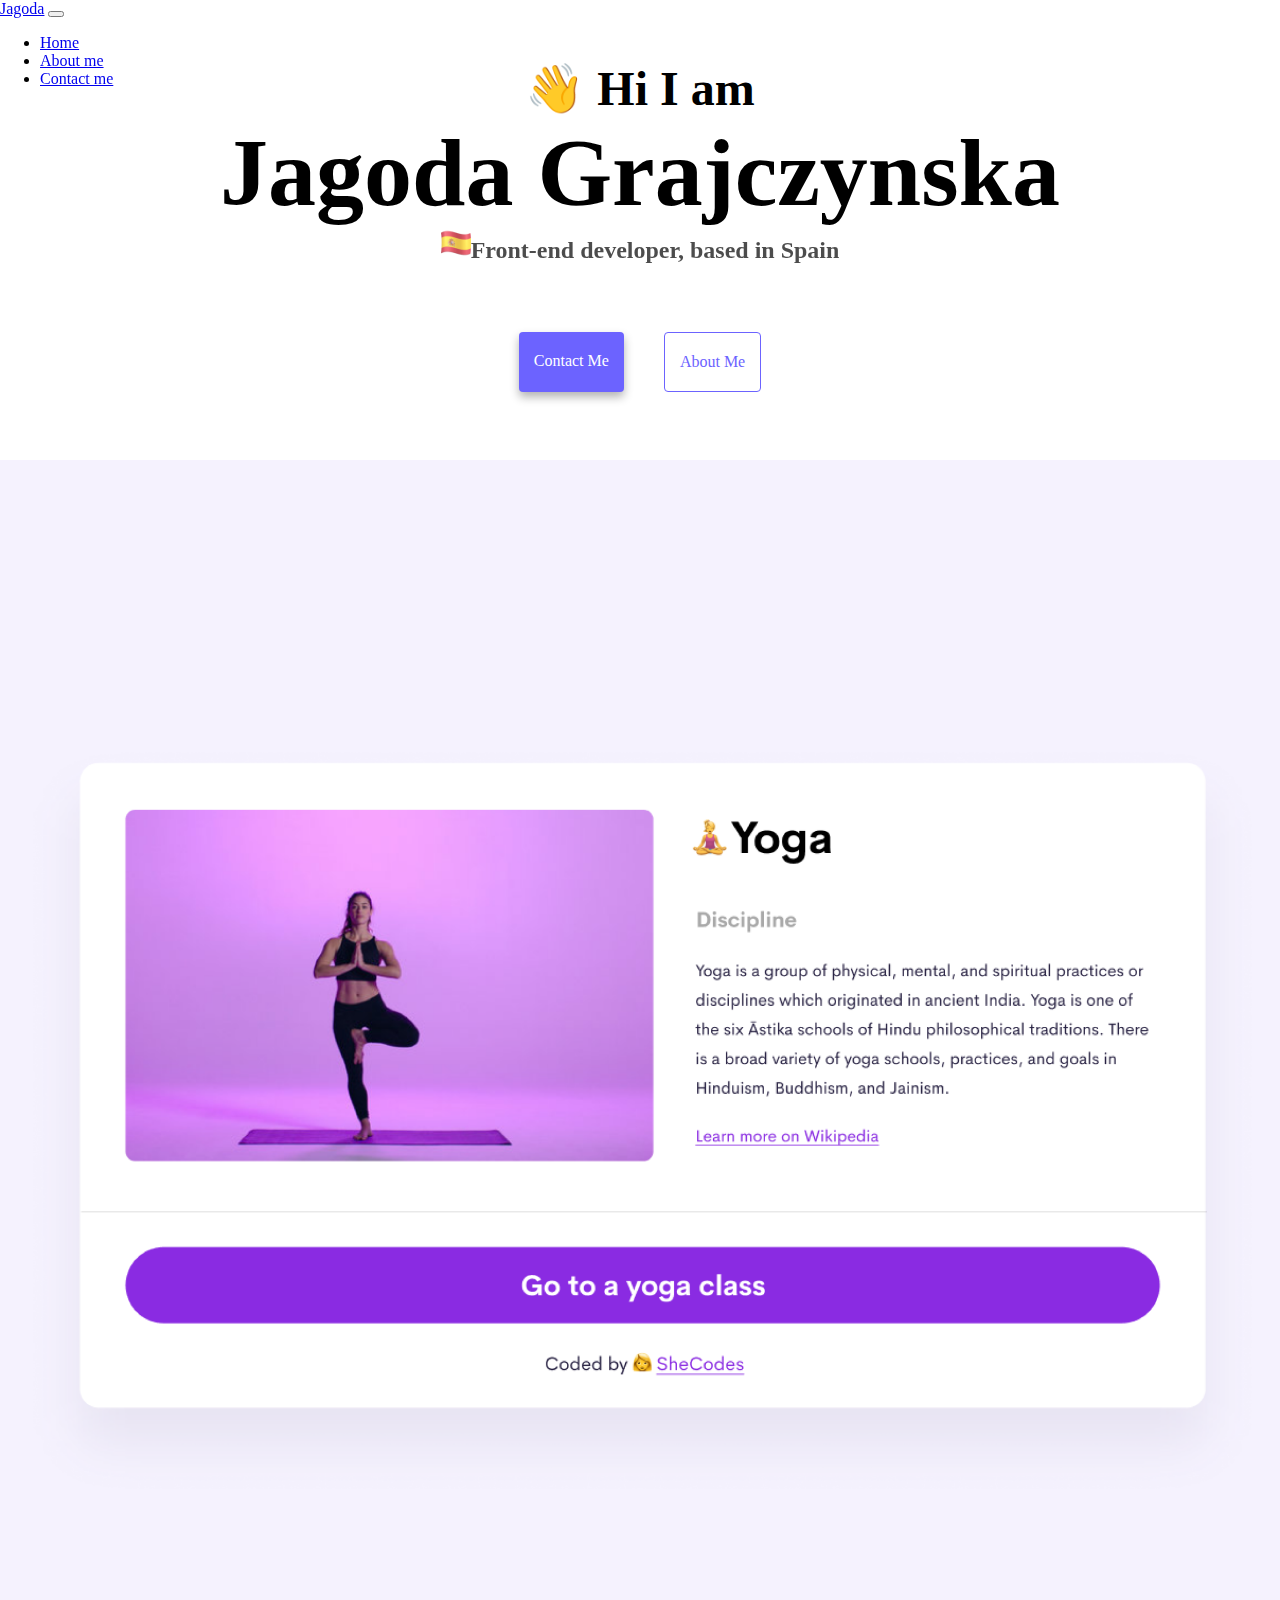
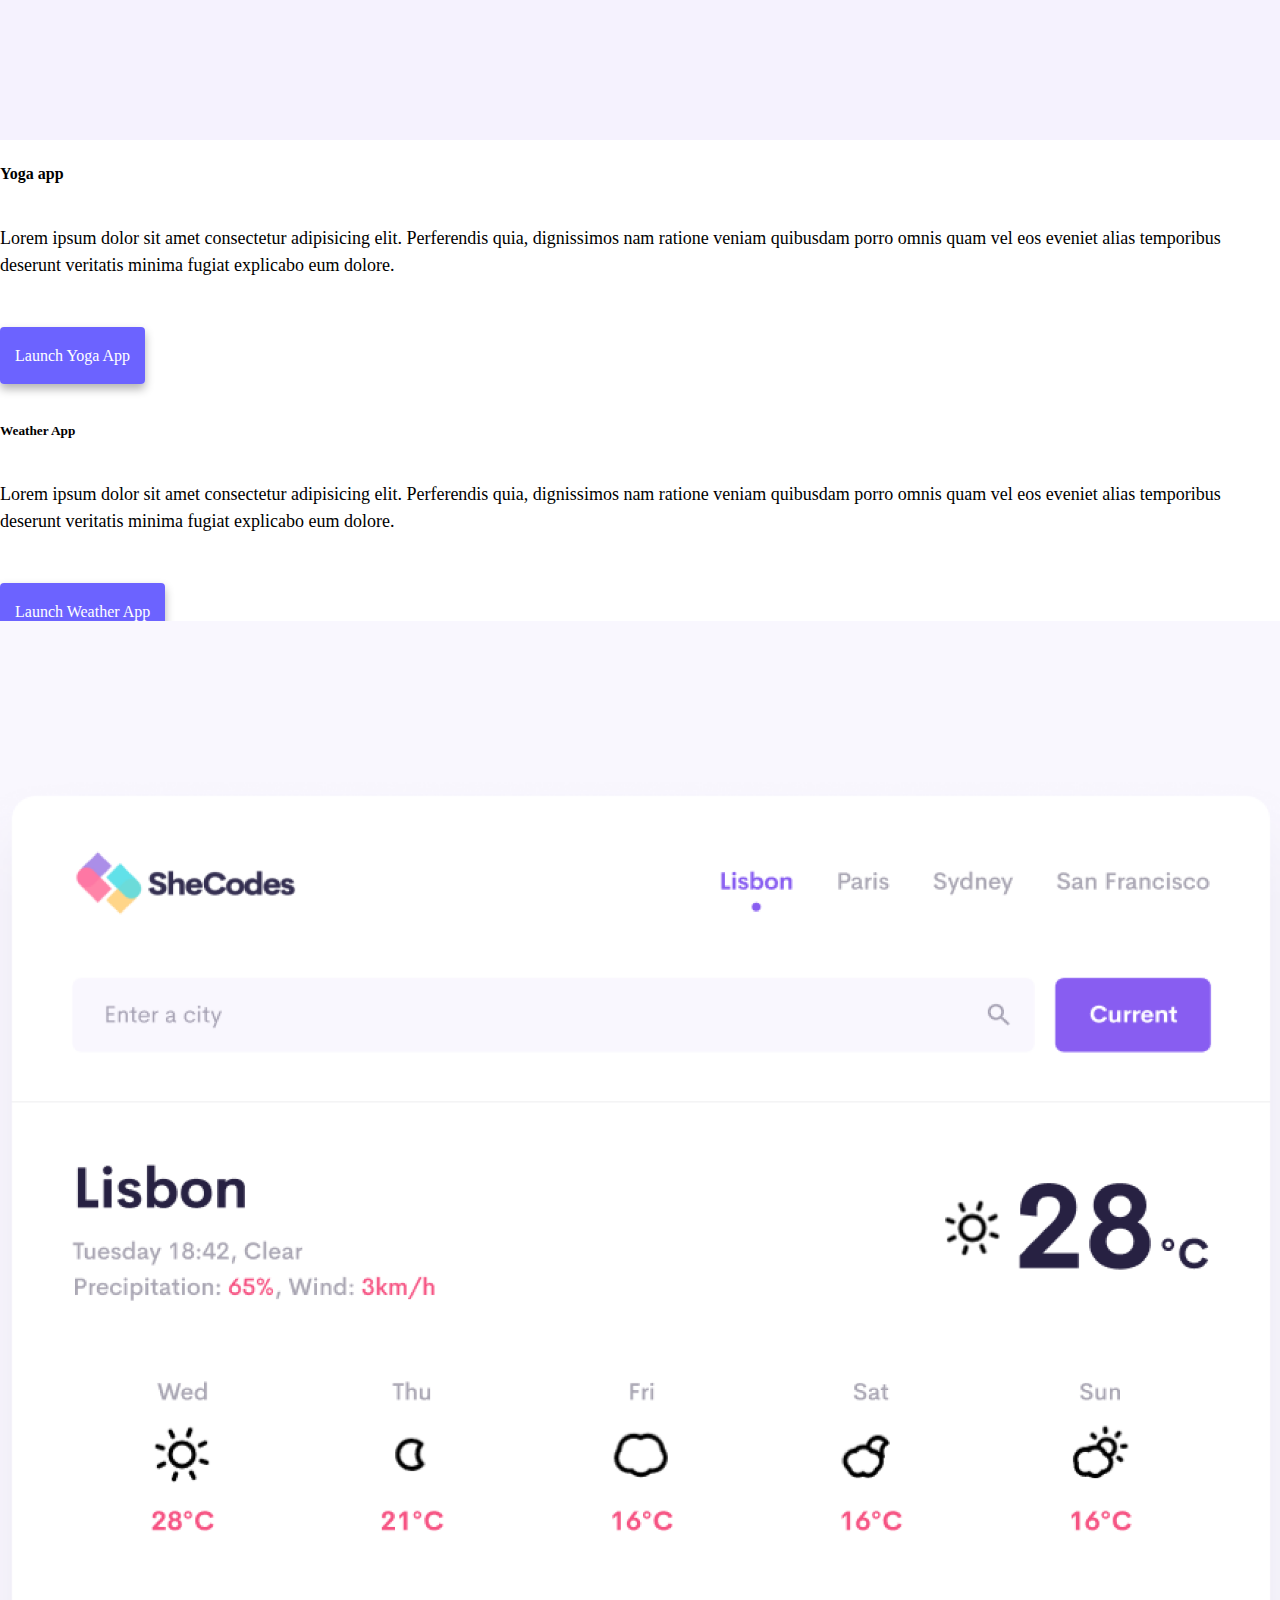
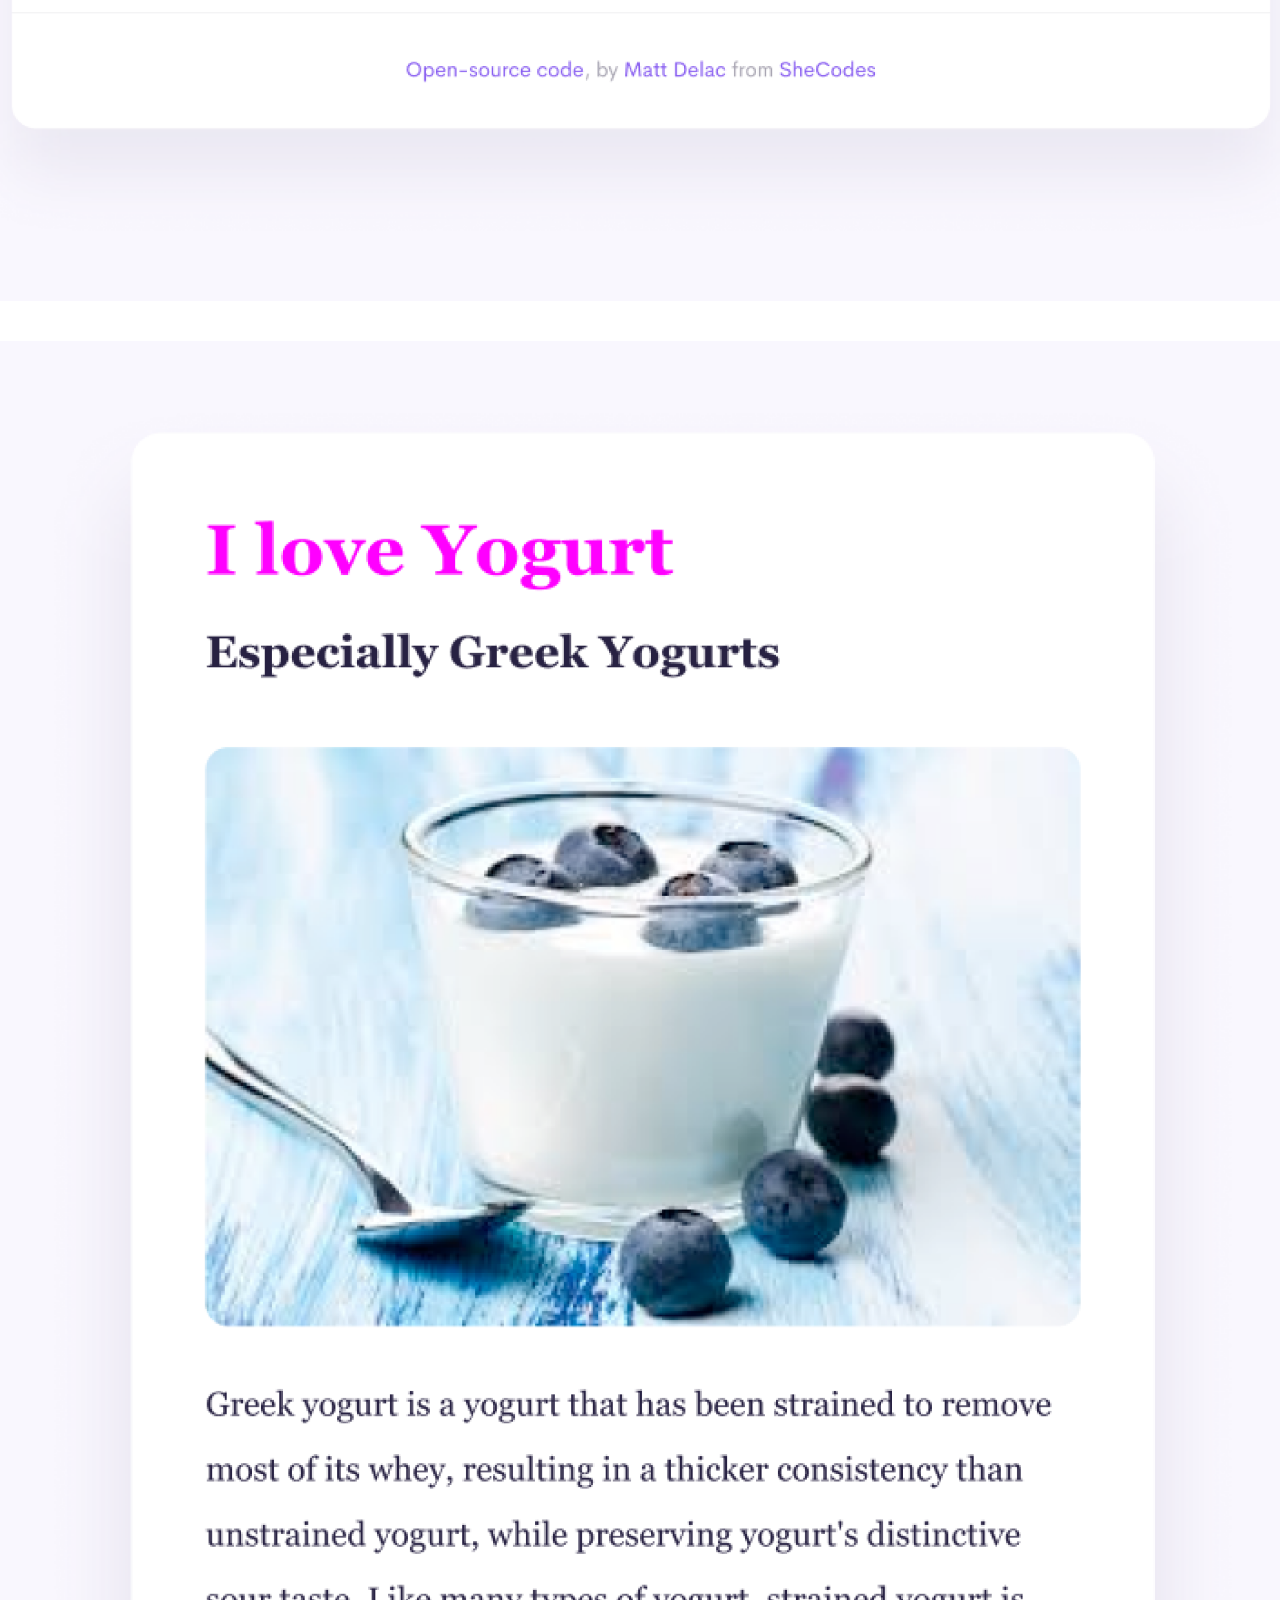
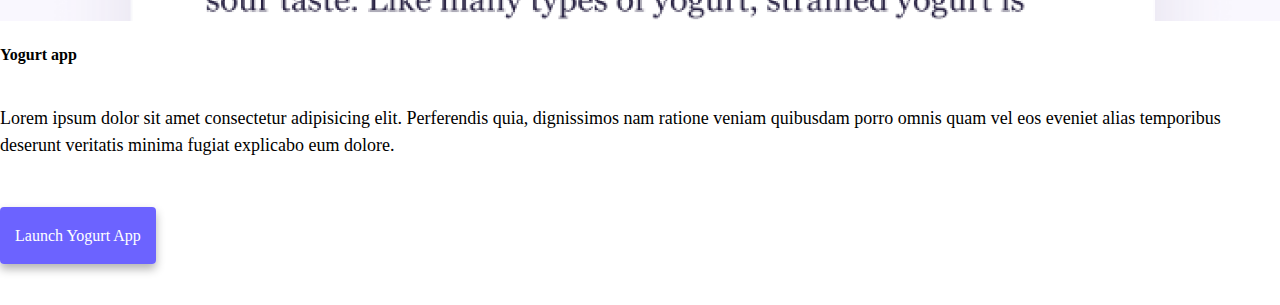
<file: index.html>
<!DOCTYPE html>
<html lang="en">
  <head>
    <meta charset="UTF-8" />
    <meta http-equiv="X-UA-Compatible" content="IE=edge" />
    <meta name="viewport" content="width=device-width, initial-scale=1.0" />
    <meta name="description" content="Project from SheCodes"/>
    <title>Jagoda - developer site</title>
    <link rel="stylesheet" href="style.css" />
    <link
      href="https://cdn.jsdelivr.net/npm/bootstrap@5.1.3/dist/css/bootstrap.min.css"
      rel="stylesheet"
      integrity="sha384-1BmE4kWBq78iYhFldvKuhfTAU6auU8tT94WrHftjDbrCEXSU1oBoqyl2QvZ6jIW3"
      crossorigin="anonymous"
    />
  </head>
  <body class="index">
      <nav class="navbar navbar-expand-lg navbar-light bg-light jagoda-navigation">
        <div class="container">
            <a class="navbar-brand" href="index.html">Jagoda</a>
            <button class="navbar-toggler" type="button" data-bs-toggle="collapse" data-bs-target="#navbarNav" aria-controls="navbarNav" aria-expanded="false" aria-label="Toggle navigation">
              <span class="navbar-toggler-icon"></span>
            </button>
            <div class="collapse navbar-collapse" id="navbarNav">
              <ul class="navbar-nav">
                <li class="nav-item">
                  <a class="nav-link active" aria-current="page" href="index.html">Home</a>
                </li>
                <li class="nav-item">
                  <a class="nav-link" href="about.html">About me</a>
                </li>
                <li class="nav-item">
                  <a class="nav-link" href="about.html#contact">Contact me</a>
                </li>
              </ul>
          </div>
        </nav>
    <h2>👋 Hi I am</h2>
    <h1>Jagoda Grajczynska</h1>
    <h3>
       <img src="images/spain.png" class="spain" alt="flag"></img>Front-end developer, based in Spain
    </h3>
    <div class="navigation-links">
      <a href="about.html#contact" class="contact-link" title="contact info">Contact me</a>
      <a href="about.html" class="about-link" title="introduction">About me</a>
    </div>
    <div class="container">
      <div class="row">
      <div class="col-md-6">
        <img src="images/yoga.png" class="img-fluid rounded d-none d-md-block" alt="yoga app"/>
      </div>
      <div class="col-md-6">
        <h4 class="mb-3">Yoga app</h4>
        <p class="yoga-app">Lorem ipsum dolor sit amet consectetur adipisicing elit. Perferendis quia, dignissimos nam ratione veniam quibusdam porro omnis quam vel eos eveniet alias temporibus deserunt veritatis minima fugiat explicabo eum dolore.</p>
<div class="mt-5 mb-5">
  <a href="#" class="primary-link" title="yoga app">Launch Yoga App</a>
</div>
      </div>
      </div>
    </br>
  </br>
      <div class="row">
      <div class="col-md-6">
          <h5 class="mb-3">Weather App</h5>
          <p class="weather-app">Lorem ipsum dolor sit amet consectetur adipisicing elit. Perferendis quia, dignissimos nam ratione veniam quibusdam porro omnis quam vel eos eveniet alias temporibus deserunt veritatis minima fugiat explicabo eum dolore.</p>
  <div class="mt-5 mb-5">
    <a href="#" class="primary-link" title="weather app">Launch Weather App</a>
  </div>
        </div>
        <div class="col-md-6">
            <img src="images/weather.png" class="img-fluid rounded d-none d-md-block" alt="weather app"/>
          </div>
        </div>
      </br>
    </br>
        <div class="row">
            <div class="col-md-6">
              <img src="images/yogurt.png" class="img-fluid rounded d-none d-md-block" alt="yoghur app"/>
            </div>
            <div class="col-md-6">
              <h4 class="mb-3">Yogurt app</h4>
              <p class="yogurt-app">Lorem ipsum dolor sit amet consectetur adipisicing elit. Perferendis quia, dignissimos nam ratione veniam quibusdam porro omnis quam vel eos eveniet alias temporibus deserunt veritatis minima fugiat explicabo eum dolore.</p>
      <div class="mt-5 mb-5">
        <a href="#" class="primary-link" title="yoghur app">Launch Yogurt App</a>
      </div>
            </div>
            </div>
    </div>
    <script
      src="https://cdn.jsdelivr.net/npm/bootstrap@5.1.3/dist/js/bootstrap.bundle.min.js"
      integrity="sha384-ka7Sk0Gln4gmtz2MlQnikT1wXgYsOg+OMhuP+IlRH9sENBO0LRn5q+8nbTov4+1p"
      crossorigin="anonymous"
    ></script>
  </body>
</html>
</file>
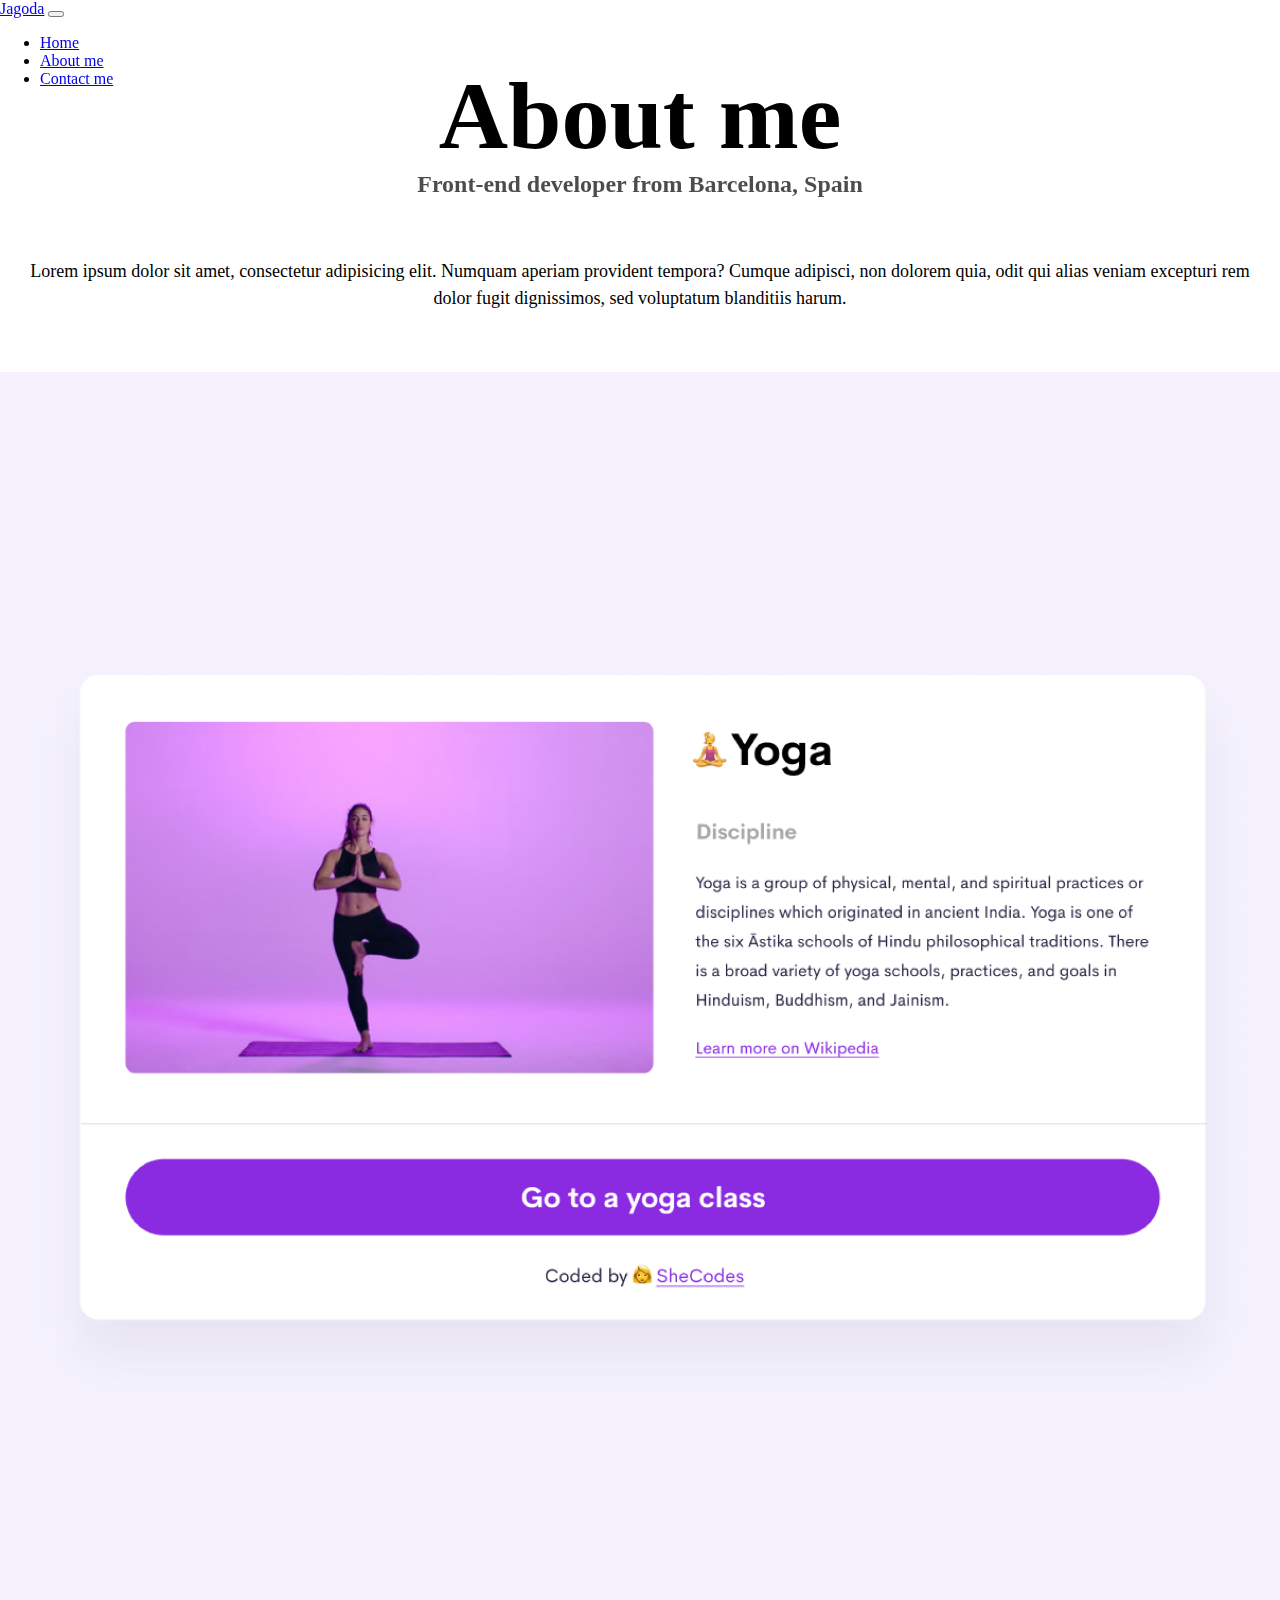
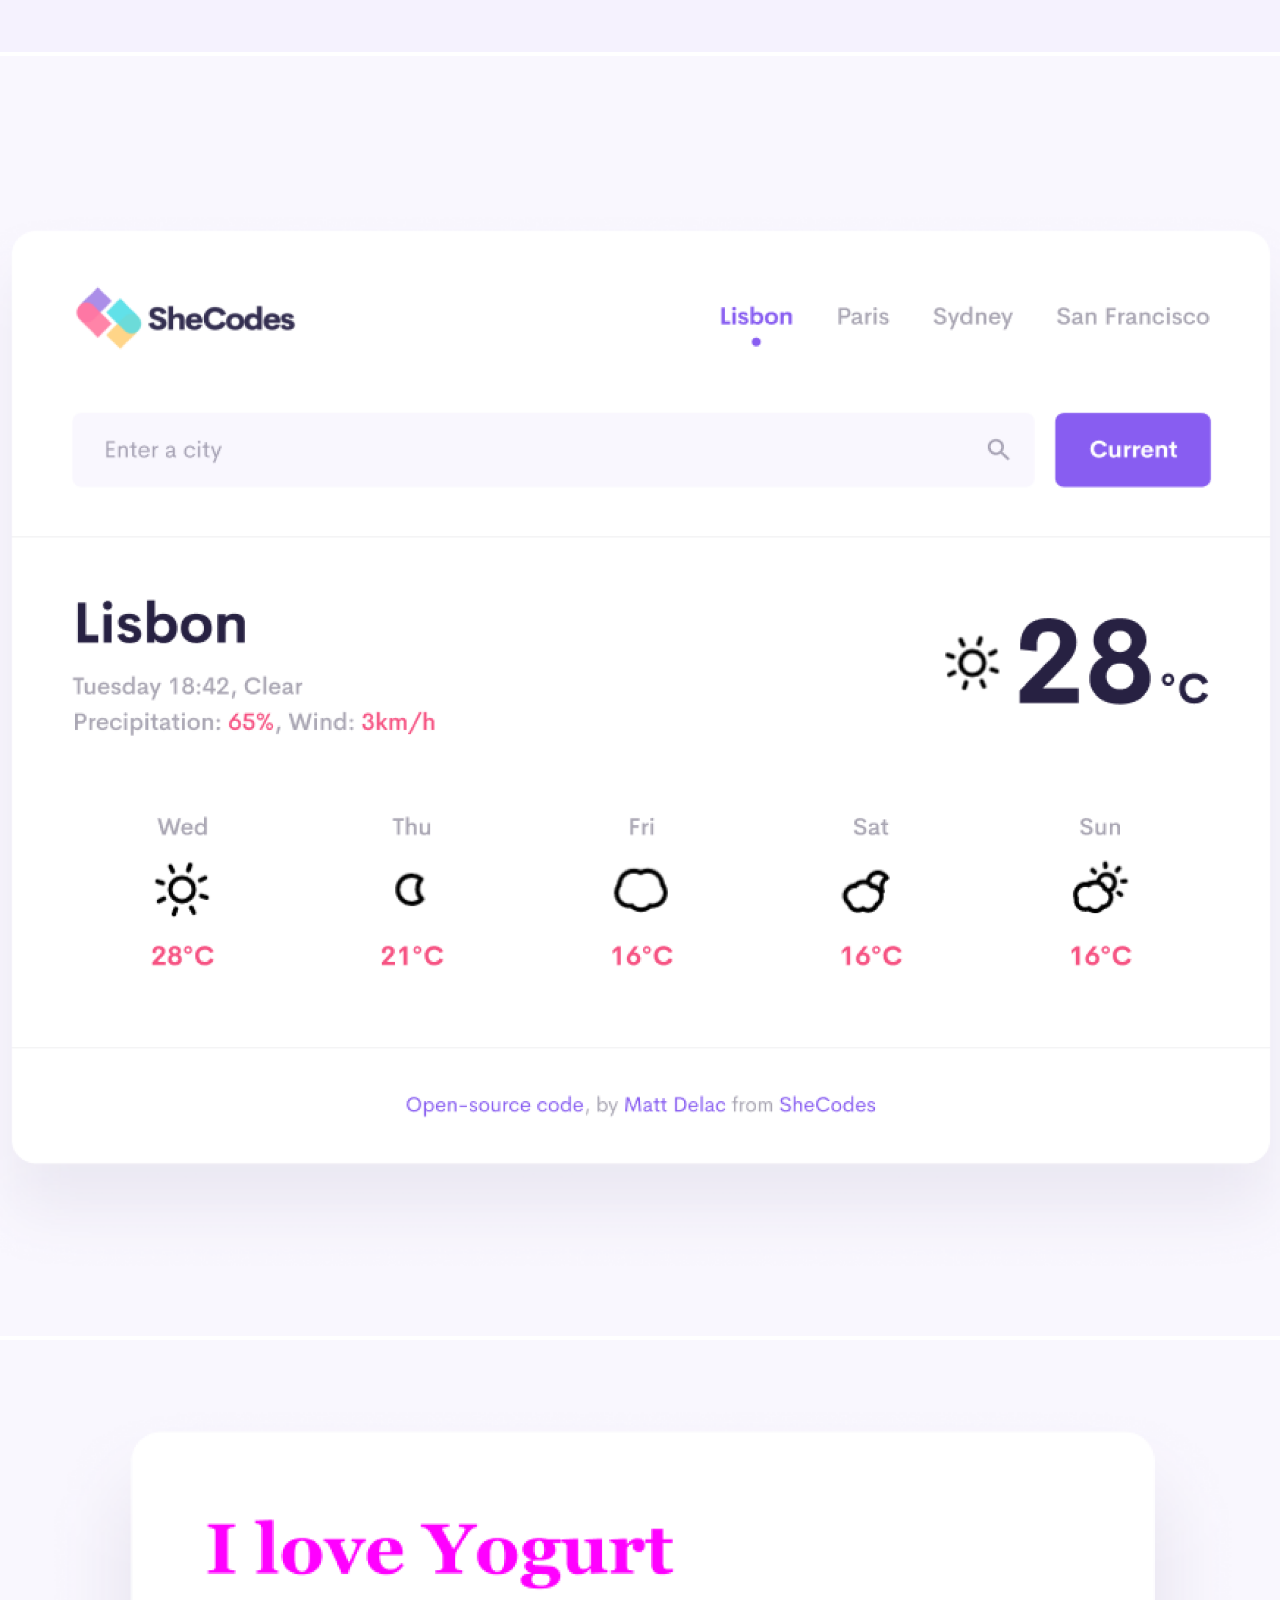
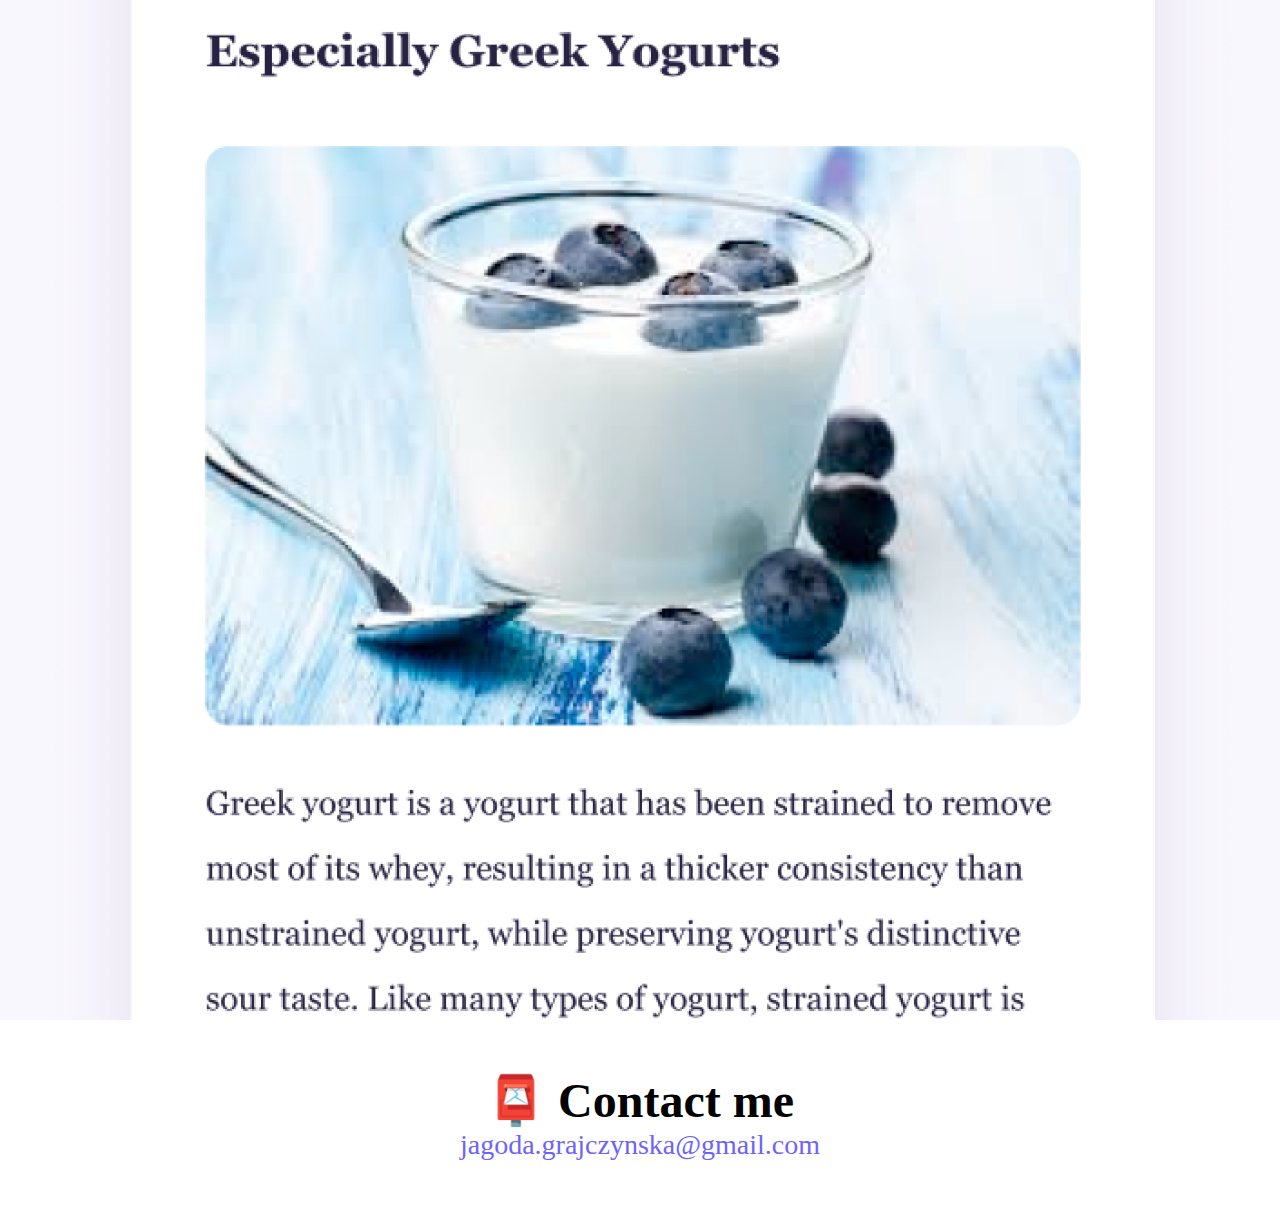
<file: about.html>
<!DOCTYPE html>
<html lang="en">
  <head>
    <meta charset="UTF-8" />
    <meta http-equiv="X-UA-Compatible" content="IE=edge" />
    <meta name="viewport" content="width=device-width, initial-scale=1.0" />
    <meta name="description" content="Introduction" />
    <link
      href="https://cdn.jsdelivr.net/npm/bootstrap@5.1.3/dist/css/bootstrap.min.css"
      rel="stylesheet"
      integrity="sha384-1BmE4kWBq78iYhFldvKuhfTAU6auU8tT94WrHftjDbrCEXSU1oBoqyl2QvZ6jIW3"
      crossorigin="anonymous"
    />
    <link rel="stylesheet" href="style.css" />
    <title>About Jagoda</title>
  </head>
  <body>
    <nav
      class="navbar navbar-expand-lg navbar-light bg-light jagoda-navigation"
    >
      <div class="container">
        <a class="navbar-brand" href="index.html">Jagoda</a>
        <button
          class="navbar-toggler"
          type="button"
          data-bs-toggle="collapse"
          data-bs-target="#navbarNav"
          aria-controls="navbarNav"
          aria-expanded="false"
          aria-label="Toggle navigation"
        >
          <span class="navbar-toggler-icon"></span>
        </button>
        <div class="collapse navbar-collapse" id="navbarNav">
          <ul class="navbar-nav">
            <li class="nav-item">
              <a class="nav-link active" aria-current="page" href="index.html"
                >Home</a
              >
            </li>
            <li class="nav-item">
              <a class="nav-link" href="about.html">About me</a>
            </li>
            <li class="nav-item">
              <a class="nav-link" href="about.html#contact">Contact me</a>
            </li>
          </ul>
        </div>
      </div>
    </nav>
    <h1 class="about">About me</h1>
    <h3>Front-end developer from Barcelona, Spain</h3>
    <div class="about-paragraphs">
      <p>
        Lorem ipsum dolor sit amet, consectetur adipisicing elit. Numquam
        aperiam provident tempora? Cumque adipisci, non dolorem quia, odit qui
        alias veniam excepturi rem dolor fugit dignissimos, sed voluptatum
        blanditiis harum.
      </p>
    </div>
    <div class="container">
      <div class="row">
        <div class="col-sm-4">
          <img
            src="images/yoga.png"
            alt="yoga app"
            class="img-fluid p-2 rounded shadow"
          />
        </div>
        <div class="col-sm-4">
          <img
            src="images/weather.png"
            alt="weather app"
            class="img-fluid p-2 rounded shadow"
          />
        </div>
        <div class="col-sm-4">
          <img
            src="images/yogurt.png"
            alt="yogurt app"
            class="img-fluid p-2 rounded shadow"
          />
        </div>
      </div>
    </div>
    <div id="contact" class="mt-5">
      <h2 class="contact">📮 Contact me</h2>
      <a href="mailto:jagoda.grajczynska@gmail.com" class="email-link contact">
        jagoda.grajczynska@gmail.com
      </a>
    </div>
    <script
      src="https://cdn.jsdelivr.net/npm/bootstrap@5.1.3/dist/js/bootstrap.bundle.min.js"
      integrity="sha384-ka7Sk0Gln4gmtz2MlQnikT1wXgYsOg+OMhuP+IlRH9sENBO0LRn5q+8nbTov4+1p"
      crossorigin="anonymous"
    ></script>
  </body>
</html>
</file>
<file: style.css>
:root {
  --primary-color: #6c63ff;
  --secondary-color: #f5f2fe;
  --box-shadow: 0 5px 10px rgba(0, 0, 0, 0.3);
}

body {
  margin: 60px auto;
}

h1,
h2,
h3 {
  text-align: center;
  margin: 0;
}

h1 {
  font-size: 96px;
}

h2 {
  font-size: 48px;
  text-align: center;
}

h3 {
  font-size: 24px;
  opacity: 0.7;
}

p {
  background: var(--secondary-color);
  padding: 20px;
  border-radius: 4px;
  font-size: 18px;
  line-height: 1.5;
  text-align: center;
}

.navigation-links {
  display: flex;
  margin: 48px;
  justify-content: center;
}

.navigation-links a {
  margin: 20px;
  border-radius: 4px;
  padding: 20px 15px;
  text-decoration: none;
  text-transform: capitalize;
}

.contact-link {
  background: var(--primary-color);
  box-shadow: var(--box-shadow);
  color: white;
}

.about-link {
  color: var(--primary-color);
  border: 1px solid var(--primary-color);
}

.homepage-link {
  color: var(--primary-color);
  text-align: center;
  display: block;
}

.about-paragraphs {
  display: flex;
  margin: 30px 0;
}

.about-paragraphs p {
  margin: 10px;
  background: none;
}

.email-link {
  display: flex;
  justify-content: center;
  color: var(--primary-color);
  font-size: 28px;
  text-decoration: none;
}

.email-link:hover {
  text-decoration: underline;
}

.spain {
  max-width: 30px;
}

.jagoda-navigation {
  position: fixed;
  top: 0;
  right: 0;
  left: 0;
}

navbar-brand {
  padding-top: 0.3125rem;
  padding-bottom: 0.3125rem;
  margin-right: 1rem;
  font-size: 1.25rem;
  text-decoration: none;
  white-space: nowrap;
}

.yoga-app {
  background: none;
  display: block;
  text-align: left;
  padding-left: 0px;
}

.weather-app {
  background: none;
  display: block;
  text-align: left;
  padding-left: 0px;
}

.yogurt-app {
  background: none;
  display: block;
  text-align: left;
  padding-left: 0px;
}

.primary-link {
  border-radius: 4px;
  padding: 20px 15px;
  text-decoration: none;
  text-transform: capitalize;
  background: var(--primary-color);
  box-shadow: var(--box-shadow);
  color: white;
  margin: 0 auto;
}

.mt-5 {
  margin-top: 3rem !important;
}

.img-fluid {
  max-width: 100%;
  height: auto;
}

@media (max-width: 600px) {
  .about {
    font-size: large;
  }
  h3 {
    font-size: medium;
  }
  .index {
    font-size: medium;
    text-align: center;
  }
  .navigation-links {
    font-size: smaller;
  }
  .contact {
    font-size: medium;
  }
}
</file>
